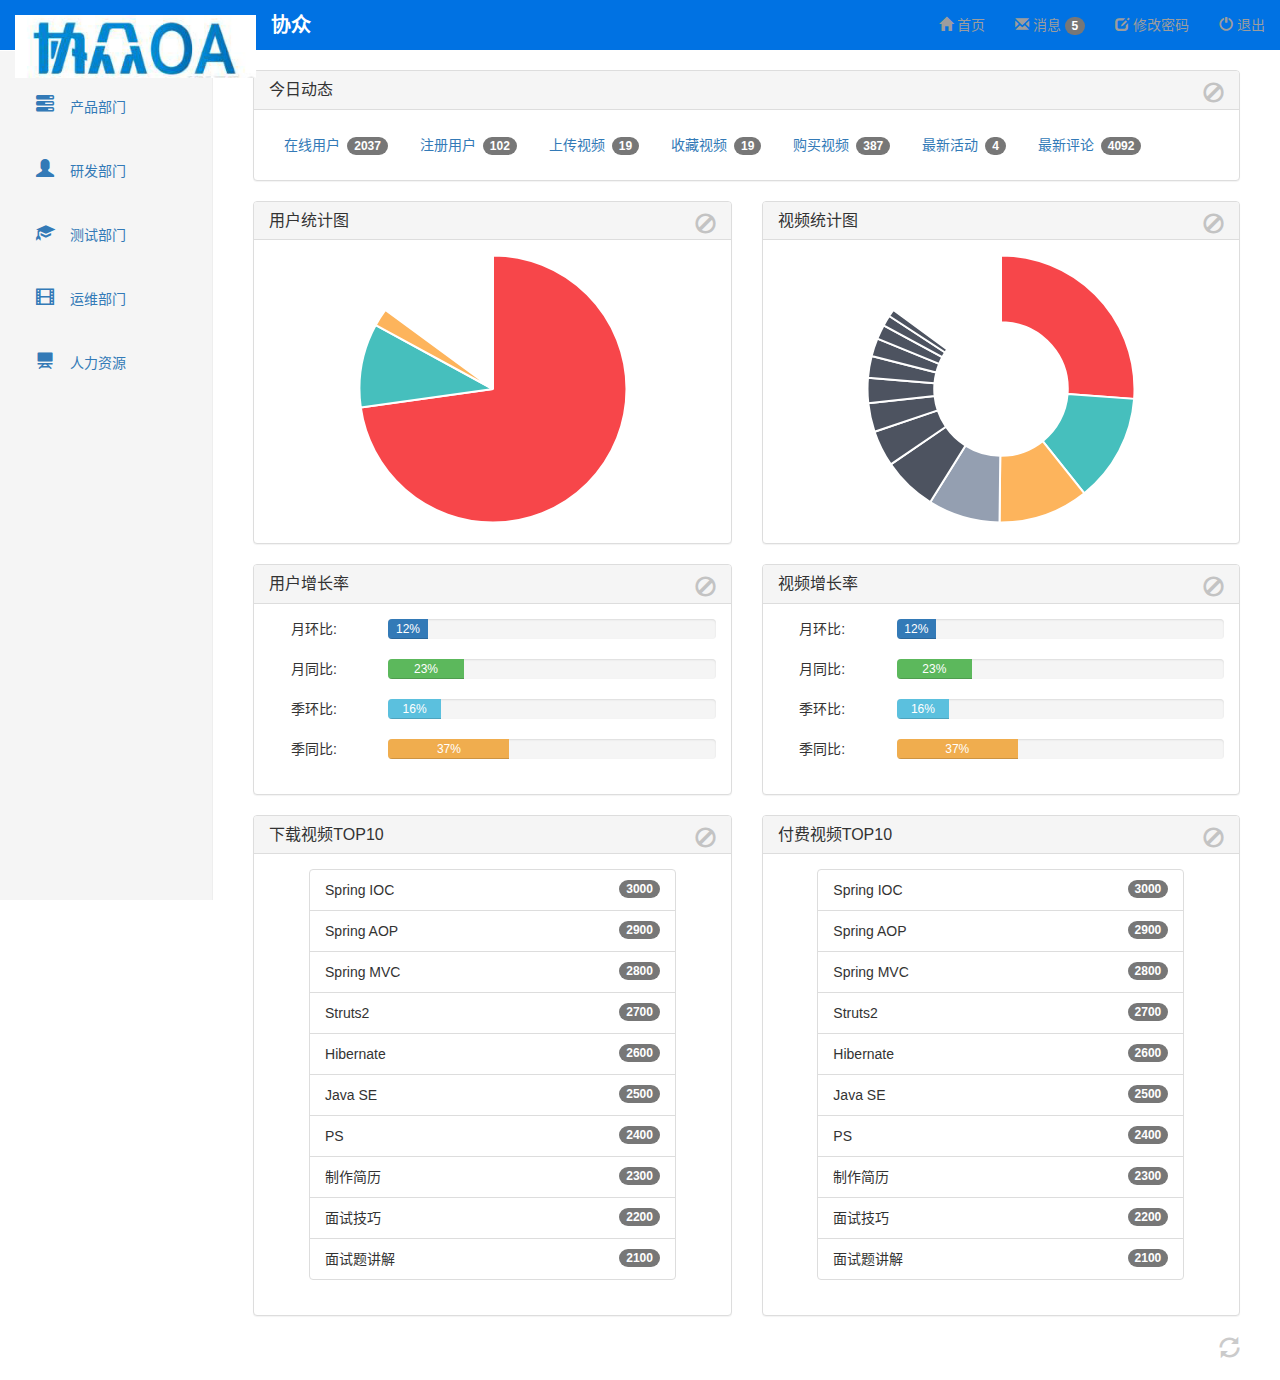
<file: tes_server/src/main/webapp/index.html>
<!DOCTYPE html>
<html lang="zh-CN">
  <head>
    <meta charset="utf-8">
    <meta http-equiv="X-UA-Compatible" content="IE=edge">
    <meta name="viewport" content="width=device-width, initial-scale=1">
    <!-- 上述3个meta标签*必须*放在最前面，任何其他内容都*必须*跟随其后！ -->
    <meta name="author" content="Robin Liu">
    <meta http-equiv="Cache-Control" content="max-age=0">
    
    <title>协同办公</title>
    
    <link rel="icon" href="../../favicon.ico">
    <!-- Bootstrap core CSS -->
    <link href="css/bootstrap.min.css" rel="stylesheet">
    <!-- Custom styles for this template -->
    <link href="css/index.css" rel="stylesheet">
    <!-- font-awesome -->
    <link href="font-awesome/css/font-awesome.min.css" rel="stylesheet">

    <!-- jQuery文件。务必在bootstrap.min.js 之前引入 -->
    <script src="js/common/jquery-1.11.3.min.js"></script>
    <script src="js/common/jquery-1.11.3.js"></script>
    <!-- 最新的 Bootstrap 核心 JavaScript 文件 -->
    <script src="js/common/bootstrap.min.js"></script>
    <!-- chart -->
    <script src="js/common/Chart.min.js"></script>
    
	<!-- paginator插件  -->    
<!--     <script type="text/javascript" src="js/common/bootstrap-paginator.min.js"></script> -->
    
    <!-- 处理页面公共逻辑 -->
<!--     <script src="js/basepath.js"></script> -->
    <script src="js/local.js"></script>
    <script src="js/common.js"></script>
    
  </head>

  <body>
  	<!-- 工具栏 -->
	<nav class="navbar navbar-inverse navbar-fixed-top" id="header">
		<!-- 远程加载header.html至此 -->
	</nav>
   	
	<!-- 消息 -->
	<div class="modal fade bs-example-modal-lg" id="message_dialog" tabindex="-1" role="dialog" aria-labelledby="myModalLabel">
		<!-- 远程加载message.html至此 -->
	</div>
	
	<!-- 修改密码 -->
	<div class="modal fade" id="editPasswd" tabindex="-1" role="dialog" aria-labelledby="myModalLabel">
		<!-- 远程加载edit_pwd.html至此 -->
	</div>
  
    <div class="container-fluid">
		<div class="row">
			<!-- 导航栏 -->
			<div class="col-sm-3 col-md-2 sidebar" id="siderbar">
				<!-- 远程加载nav.html至此 -->
			</div>
			<!--  正文 -->
		    <div class="col-sm-9 col-sm-offset-3 col-md-10 col-md-offset-2 main" id="main">
		    	<!-- 远程加载main.html至此 -->
		    </div>
		</div>    
    </div>

  </body>
</html>
</file>
<file: tes_server/src/main/webapp/css/index.css>
/*
 * Base structure
 */

/* Move down content because we have a fixed navbar that is 50px tall */
body {
  padding-top: 50px;
  font-family: "Microsoft YaHei", "Helvetica Neue", Helvetica, Arial, sans-serif;
}


/*
 * Global add-ons
 */

.sub-header {
  padding-bottom: 10px;
  border-bottom: 1px solid #eee;
}

/*
 * Top navigation
 * Hide default border to remove 1px line.
 */
.navbar-fixed-top {
  border: 0;
}
/* 导航栏字体 */
.navbar strong{
  font-size: 20px;
  color: #fff;
}

/*
 * Sidebar
 */

/* Hide for mobile, show later */
.sidebar {
  display: block;
  position: fixed;
  top: 51px;
  bottom: 0;
  left: 0;
  z-index: 1000;
  display: block;
  padding: 20px;
  overflow-x: hidden;
  overflow-y: auto; /* Scrollable contents if viewport is shorter than content. */
  background-color: #f5f5f5;
  border-right: 1px solid #eee;
}

/* Sidebar navigation */
.nav-sidebar {
  margin-right: -21px; /* 20px padding + 1px border */
  margin-bottom: 20px;
  margin-left: -20px;
}
.nav-sidebar > li > a {
  padding-right: 20px;
  padding-left: 20px;
}
.nav-sidebar > .active > a,
.nav-sidebar > .active > a:hover,
.nav-sidebar > .active > a:focus {
  color: #fff;
  background-color: #428bca;
}


/*
 * Main content
 */

.main {
  padding: 20px;
  padding-right: 40px;
  padding-left: 40px;
}
.main .page-header {
  margin-top: 0;
}


/*
 * Placeholder dashboard ideas
 */

.placeholders {
  margin-bottom: 30px;
  text-align: center;
}
.placeholders h4 {
  margin-bottom: 0;
}
.placeholder {
  margin-bottom: 20px;
}
.placeholder img {
  display: inline-block;
  border-radius: 50%;
}
</file>
